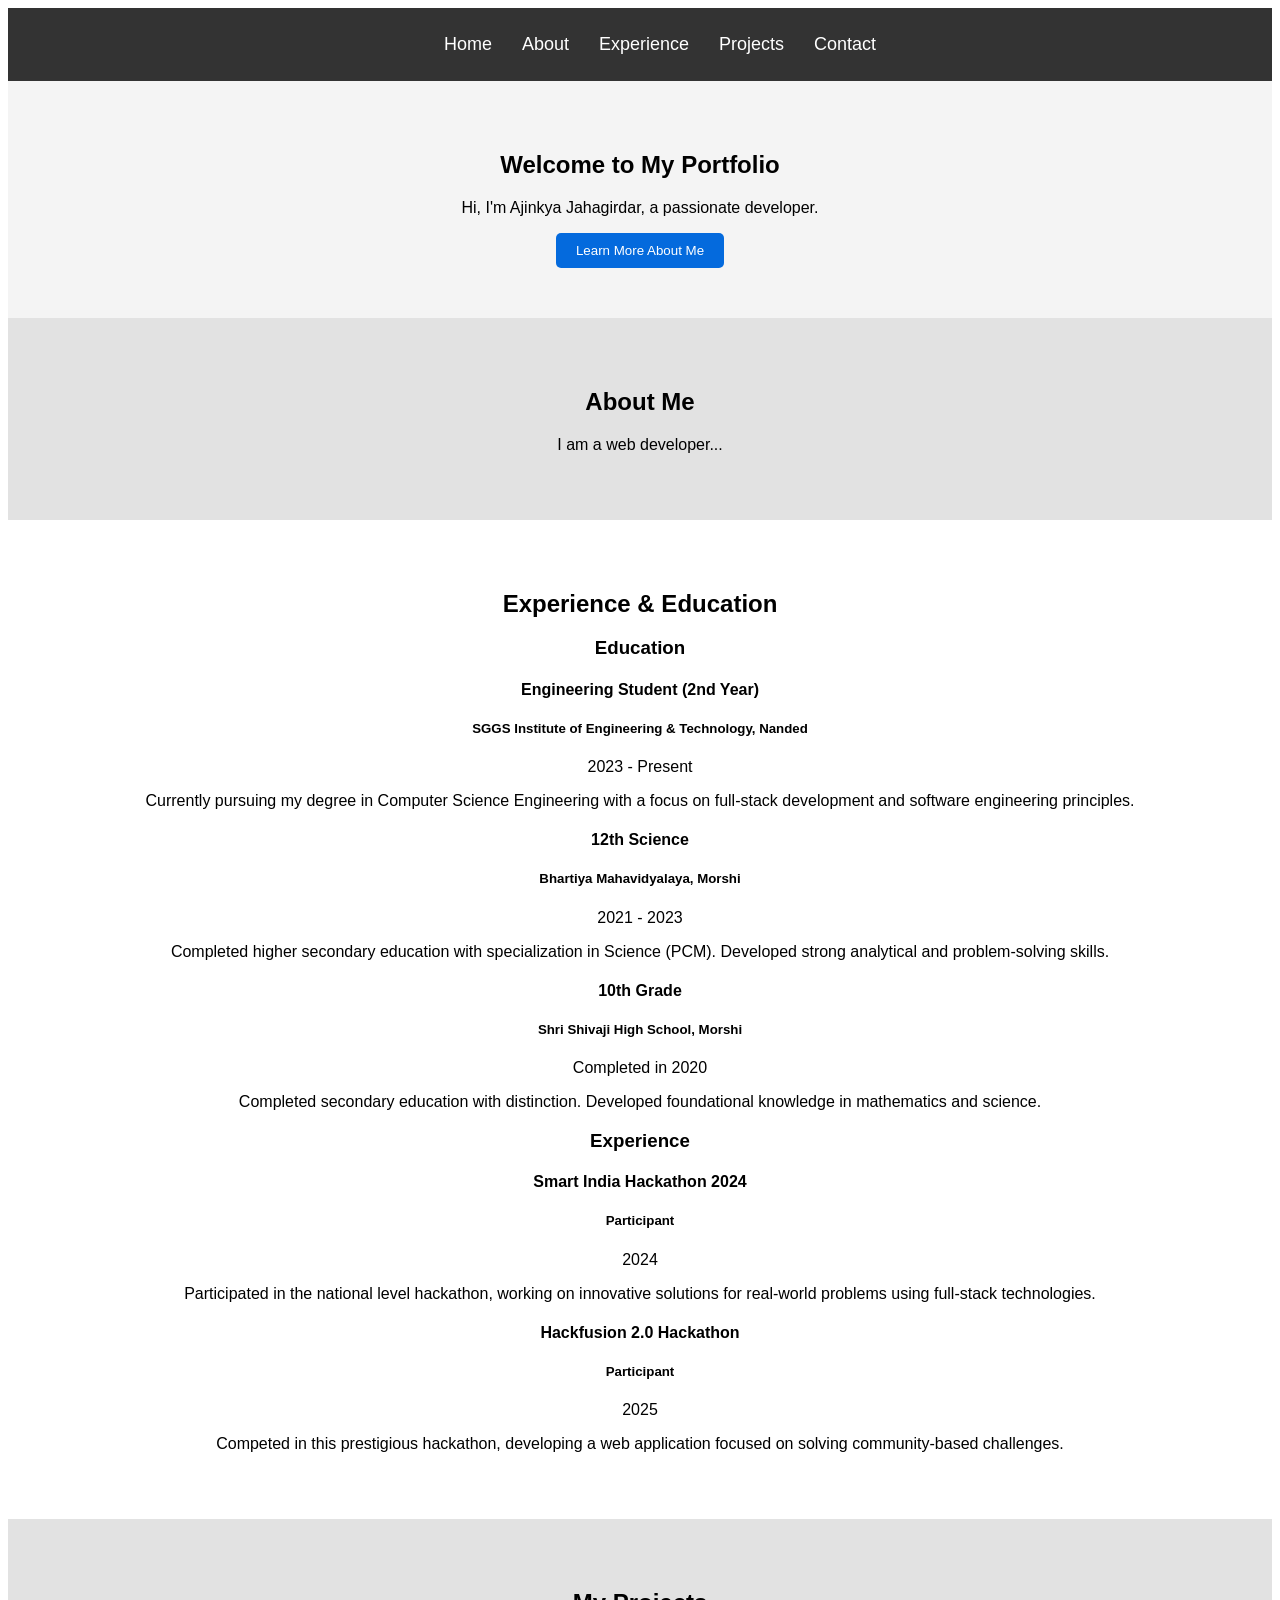
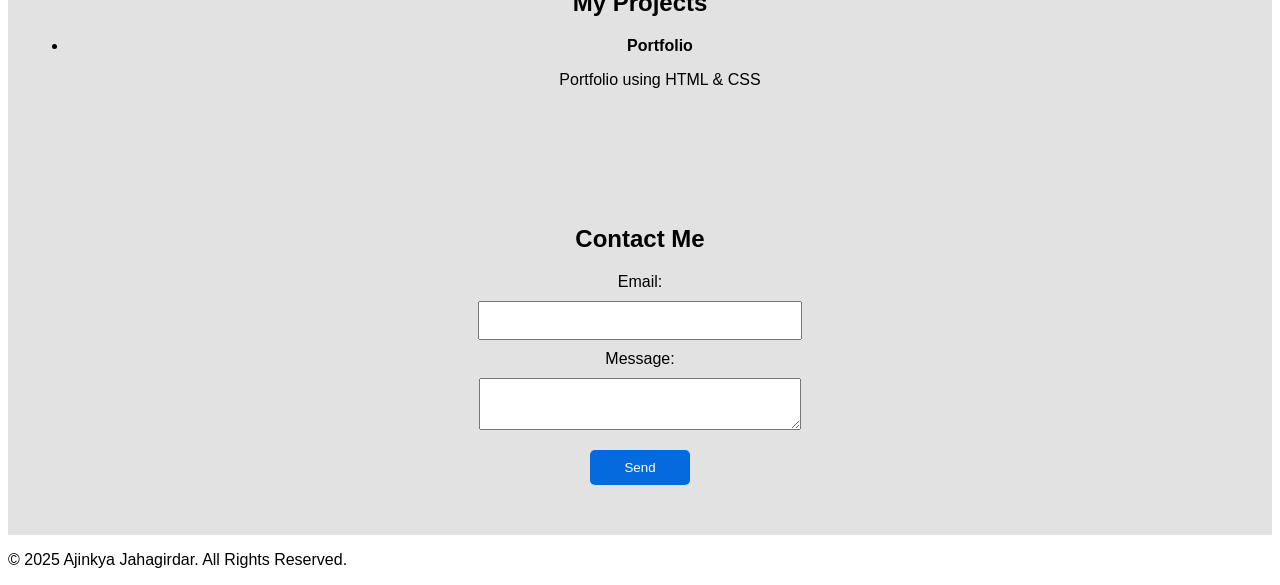
<file: index.html>
<!DOCTYPE html>
<html lang="en">
<head>
  <meta charset="UTF-8">
  <meta name="viewport" content="width=device-width, initial-scale=1.0">
  <title>Your Portfolio</title>
  <link rel="stylesheet" href="index.css">
</head>
<body>
  <header>
    <nav>
      <ul>
        <li><a href="#home">Home</a></li>
        <li><a href="#about">About</a></li>
        <li><a href="#experience">Experience</a></li>
        <li><a href="#projects">Projects</a></li>
        <li><a href="#contact">Contact</a></li>
      </ul>
    </nav>
  </header>
 
  <section id="home">
    <h1>Welcome to My Portfolio</h1>
    <p>Hi, I'm Ajinkya Jahagirdar, a passionate developer.</p>
    <button id="scrollToAboutBtn">Learn More About Me</button>
  </section>

  <section id="about">
    <h2>About Me</h2>
    <p>I am a web developer...</p>
  </section>


  <section id="experience" class="section experience-section" style="translate: none; rotate: none; scale: none; transform: translate(0px, 0px); opacity: 1;">
    <div class="container">
        <h2 class="section-title aos-init aos-animate" data-aos="fade-up">Experience &amp; Education</h2>
        
        <div class="timeline">
            <h3 class="timeline-title aos-init aos-animate" data-aos="fade-up">Education</h3>
            <div class="timeline-item aos-init aos-animate" data-aos="fade-up">
                <div class="timeline-icon rotate-icon" style="transform: rotate(0deg);">
                    <i class="fas fa-graduation-cap"></i>
                </div>
                <div class="timeline-content glow-container">
                    <h4>Engineering Student (2nd Year)</h4>
                    <h5>SGGS Institute of Engineering &amp; Technology, Nanded</h5>
                    <span class="date">2023 - Present</span>
                    <p>Currently pursuing my degree in Computer Science Engineering with a focus on full-stack development and software engineering principles.</p>
                </div>
            </div>
            <div class="timeline-item aos-init aos-animate" data-aos="fade-up">
                <div class="timeline-icon rotate-icon">
                    <i class="fas fa-school"></i>
                </div>
                <div class="timeline-content glow-container">
                    <h4>12th Science</h4>
                    <h5>Bhartiya Mahavidyalaya, Morshi</h5>
                    <span class="date">2021 - 2023</span>
                    <p>Completed higher secondary education with specialization in Science (PCM). Developed strong analytical and problem-solving skills.</p>
                </div>
            </div>
            <div class="timeline-item aos-init aos-animate" data-aos="fade-up">
                <div class="timeline-icon rotate-icon" style="transform: rotate(0deg);">
                    <i class="fas fa-book"></i>
                </div>
                <div class="timeline-content glow-container">
                    <h4>10th Grade</h4>
                    <h5>Shri Shivaji High School, Morshi</h5>
                    <span class="date">Completed in 2020</span>
                    <p>Completed secondary education with distinction. Developed foundational knowledge in mathematics and science.</p>
                </div>
            </div>
        </div>
        

        <div class="timeline">
            <h3 class="timeline-title aos-init aos-animate" data-aos="fade-up">Experience</h3>
            <div class="timeline-item aos-init aos-animate" data-aos="fade-up">
                <div class="timeline-icon rotate-icon" style="transform: rotate(0deg);">
                    <i class="fas fa-laptop-code"></i>
                </div>
                <div class="timeline-content glow-container">
                    <h4>Smart India Hackathon 2024</h4>
                    <h5>Participant</h5>
                    <span class="date">2024</span>
                    <p>Participated in the national level hackathon, working on innovative solutions for real-world problems using full-stack technologies.</p>
                </div>
            </div>
            <div class="timeline-item aos-init aos-animate" data-aos="fade-up">
                <div class="timeline-icon rotate-icon">
                    <i class="fas fa-code"></i>
                </div>
                <div class="timeline-content glow-container">
                    <h4>Hackfusion 2.0 Hackathon</h4>
                    <h5>Participant</h5>
                    <span class="date">2025</span>
                    <p>Competed in this prestigious hackathon, developing a web application focused on solving community-based challenges.</p>
                </div>
            </div>
            <div class="timeline-item aos-init aos-animate" data-aos="fade-up">
                <div class="timeline-icon rotate-icon">
                    <i class="fas fa-briefcase"></i>
                </div>
               
            </div>
        </div>
    </div>
    <div class="scroll-down" aria-label="Scroll down indicator">
        <span aria-hidden="true"></span>
        <span aria-hidden="true"></span>
        <span aria-hidden="true"></span>
    </div>
</section>


  <section id="projects">
    <h2>My Projects</h2>
    <div id="projectList">
      <ul>
        <li><b>Portfolio</b></li>
        <p>Portfolio using HTML & CSS</p>
      </ul>
    </div>
  </section>

  <section id="contact">
    <h2>Contact Me</h2>
    <form id="contactForm">
      <label for="email">Email:</label>
      <input type="email" id="email" name="email" required>
      <label for="message">Message:</label>
      <textarea id="message" name="message" required></textarea>
      <button type="submit">Send</button>
    </form>
  </section>

  <footer>
    <p>&copy; 2025 Ajinkya Jahagirdar. All Rights Reserved.</p>
  </footer>

  <script src="new.js"></script>
</body>
</html>
</file>
<file: index.css>
style.css
* {
  margin: 0;
  padding: 0;
  box-sizing: border-box;
}

body {
  font-family: Arial, 'Times New Roman';
}

header {
  background-color: #333;
  padding: 10px 0;
}

nav ul {
  list-style-type: none;
  display: flex;
  justify-content: center; 
}

nav ul li {
  margin: 0 15px;
}

nav ul li a {
  color: white;
  text-decoration: none;
  font-size: 18px;
}

section {
  padding: 50px 20px;
  text-align: center;
}

#home {
  background-color: #f4f4f4;
}

#about, #projects, #contact {
  background-color: #e2e2e2;
}

button {
  background-color: #046add;
  color: white;
  padding: 10px 20px;
  border: none;
  cursor: pointer;
  transition-duration: 0.4s;
  border-radius: 5px;
}

button:hover {
  background-color: #0056b3;
}

form {
  display: flex;
  flex-direction: column;
  align-items: center;
}

form input, form textarea {
  width: 300px;
  padding: 10px;
  margin: 10px 0;
}

form button {
  width: 100px;
  padding: 10px;
  margin-top: 10px;
}

section {
  display: block;
  unicode-bidi: isolate;
}
</file>
